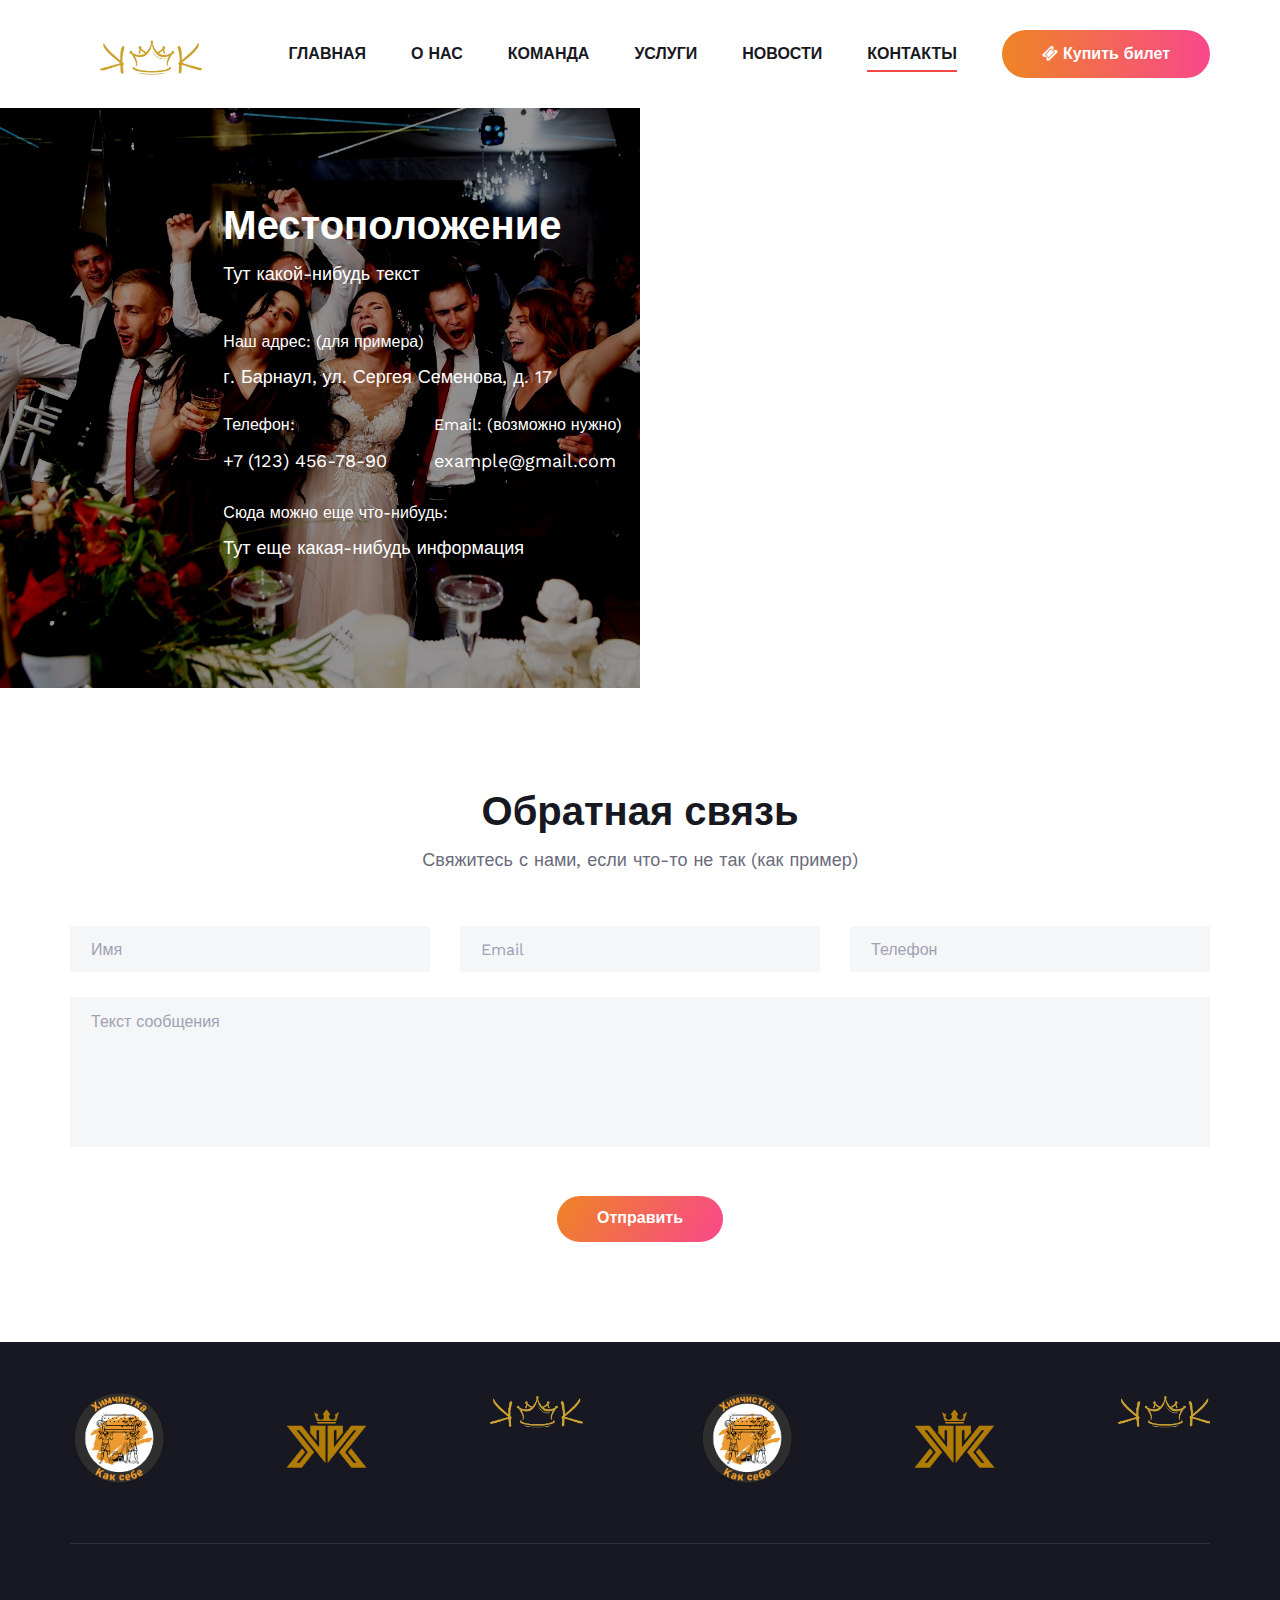
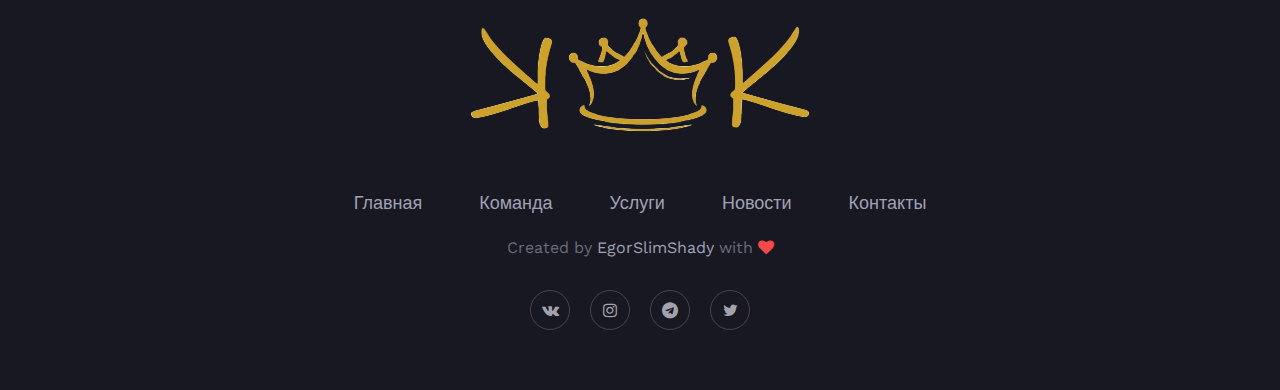
<file: contact.html>
<!DOCTYPE html>
<html lang="zxx">

<head>
    <meta charset="utf-8">
    <meta http-equiv="X-UA-Compatible" content="IE=edge">
    <meta name="viewport" content="width=device-width, initial-scale=1">
    <title>KK</title>
    <meta name="author" content="EgorSlimShady" />
    <link rel="shortcut icon" href="img/footer-logo.png" />

    <!-- Google Font -->
    <link href="https://fonts.googleapis.com/css?family=Work+Sans:400,500,600,700,800,900&display=swap"
        rel="stylesheet">
    <link href="https://fonts.googleapis.com/css?family=Poppins:400,500,600,700&display=swap" rel="stylesheet">


    <!-- Css Styles -->
    <link rel="stylesheet" href="css/bootstrap.min.css" type="text/css">
    <link rel="stylesheet" href="css/font-awesome.min.css" type="text/css">
    <link rel="stylesheet" href="css/elegant-icons.css" type="text/css">
    <link rel="stylesheet" href="css/owl.carousel.min.css" type="text/css">
    <link rel="stylesheet" href="css/magnific-popup.css" type="text/css">
    <link rel="stylesheet" href="css/slicknav.min.css" type="text/css">
    <link rel="stylesheet" href="css/style.css" type="text/css">
</head>

<body>
    <!-- Page Preloder -->
    <div id="preloder">
        <div class="loader"></div>
    </div>

    <!-- Header Section Begin -->
    <header class="header-section">
        <div class="container">
            <div class="logo">
                    <img src="img/logo_KK_2.png" alt="" height="50">
            </div>
            <div class="nav-menu">
                <nav class="mainmenu mobile-menu">
                    <ul>
                        <li><a href="./index.html">Главная</a></li>
                        <li><a href="./about-us.html">О нас</a></li> <!-- ./about-us.html -->
                        <li><a href="#">Команда</a> <!-- ./speaker.html -->
                            <ul class="dropdown">
                                <li><a href="#">Кто-нибудь</a></li>
                                <li><a href="#">Еще кто-нибудь</a></li>
                                <li><a href="#">Еще кто-нибудь</a></li>
                                <li><a href="#">Еще кто-нибудь</a></li>
                            </ul>
                        </li>
                        <li><a href="#">Услуги</a></li> <!-- ./schedule.html -->
                        <li><a href="#">Новости</a></li> <!-- ./blog.html -->
                        <li class="active"><a href="./contact.html">Контакты</a></li> <!-- ./contact.html -->
                    </ul>
                </nav>
                <a href="#" class="primary-btn top-btn"><i class="fa fa-ticket"></i> Купить билет</a>
            </div>
            <div id="mobile-menu-wrap"></div>
        </div>
    </header>
    <!-- Header End -->

    <!-- Contact Top Content Section Begin -->
    <section class="contact-content-section">
        <div class="container-fluid">
            <div class="row">
                <div class="col-lg-6">
                    <div class="cc-text set-bg" data-setbg="img/hero.jpg">
                        <div class="row">
                            <div class="col-lg-8 offset-lg-4">
                                <div class="section-title">
                                    <h2>Местоположение</h2>
                                    <p>Тут какой-нибудь текст</p>
                                </div>
                                <div class="cs-text">
                                    <div class="ct-address">
                                        <span>Наш адрес: (для примера)</span>
                                        <p>г. Барнаул, ул. Сергея Семенова, д. 17</p>
                                    </div>
                                    <ul>
                                        <li>
                                            <span>Телефон:</span>
                                            +7 (123) 456-78-90
                                        </li>
                                        <li>
                                            <span>Email: (возможно нужно)</span>
                                            example@gmail.com
                                        </li>
                                    </ul>
                                    <div class="ct-links">
                                        <span>Сюда можно еще что-нибудь:</span>
                                        <p>Тут еще какая-нибудь информация</p>
                                    </div>
                                </div>
                            </div>
                        </div>
                    </div>
                </div>
                <div class="col-lg-6">
                    <div class="cc-map">
                        <iframe
                        src="https://www.google.com/maps/embed?pb=!1m18!1m12!1m3!1d2381.603643101432!2d83.66381567628203!3d53.35035097442441!2m3!1f0!2f0!3f0!3m2!1i1024!2i768!4f13.1!3m3!1m2!1s0x42dda2567a508c27%3A0xf206ac4e2f3571b4!2sUlitsa%20Sergeya%20Semonova%2C%2017%2C%20Barnaul%2C%20Altayskiy%20kray%2C%20Russia%2C%20656065!5e0!3m2!1sen!2sbd!4v1719933091136!5m2!1sen!2sbd"
                            height="580" style="border:0;" allowfullscreen=""></iframe>
                        <!-- <div class="map-hover">
                            <i class="fa fa-map-marker"></i>
                            <div class="map-hover-inner">
                                <h5>г. Барнаул, ул. С. Семенова, д. 17</h5>
                                <p>Алтайский край</p>
                            </div>
                        </div> -->
                    </div>
                </div>
            </div>
        </div>
    </section>
    <!-- Contact Top Content Section End -->

    <!-- Contact Form Section Begin -->
    <section class="contact-from-section spad">
        <div class="container">
            <div class="row">
                <div class="col-lg-12">
                    <div class="section-title">
                        <h2>Обратная связь</h2>
                        <p>Свяжитесь с нами, если что-то не так (как пример)</p>
                    </div>
                </div>
            </div>
            <div class="row">
                <div class="col-lg-12">
                    <form action="#" class="comment-form contact-form">
                        <div class="row">
                            <div class="col-lg-4">
                                <input type="text" placeholder="Имя">
                            </div>
                            <div class="col-lg-4">
                                <input type="text" placeholder="Email">
                            </div>
                            <div class="col-lg-4">
                                <input type="text" placeholder="Телефон">
                            </div>
                            <div class="col-lg-12 text-center">
                                <textarea placeholder="Текст сообщения"></textarea>
                                <button type="submit" class="site-btn">Отправить</button>
                            </div>
                        </div>
                    </form>
                </div>
            </div>
        </div>
    </section>
    <!-- Contact Form Section End -->

    <!-- Footer Section Begin -->
    <footer class="footer-section">
        <div class="container">
            <div class="partner-logo owl-carousel">
                <a href="#" class="pl-table">
                    <div class="pl-tablecell">
                        <img src="img/partner-logo/logo-1.png" alt="">
                    </div>
                </a>
                <a href="#" class="pl-table">
                    <div class="pl-tablecell">
                        <img src="img/partner-logo/logo-2.png" alt="">
                    </div>
                </a>
                <a href="#" class="pl-table">
                    <div class="pl-tablecell">
                        <img src="img/partner-logo/logo-3.png" alt="">
                    </div>
                </a>
                <!-- <a href="#" class="pl-table">
                    <div class="pl-tablecell">
                        <img src="img/partner-logo/logo-4.png" alt="">
                    </div>
                </a>
                <a href="#" class="pl-table">
                    <div class="pl-tablecell">
                        <img src="img/partner-logo/logo-5.png" alt="">
                    </div>
                </a>
                <a href="#" class="pl-table">
                    <div class="pl-tablecell">
                        <img src="img/partner-logo/logo-6.png" alt="">
                    </div>
                </a> -->
            </div>
            <div class="row">
                <div class="col-lg-12">
                    <div class="footer-text">
                        <div class="ft-logo">
                            <a href="#" class="footer-logo"><img src="img/logo_KK_2_footer.png" alt=""></a>
                        </div>
                        <ul>
                            <li><a href="./index.html">Главная</a></li>
                            <li><a href="#">Команда</a></li>
                            <li><a href="#">Услуги</a></li>
                            <li><a href="#">Новости</a></li>
                            <li><a href="./contact.html">Контакты</a></li>
                        </ul>
                        <div class="copyright-text">
                            <p>
  Created by <a href="https://api.whatsapp.com/send/?phone=79097891522&text&type=phone_number&app_absent=0">EgorSlimShady</a> with <i class="fa fa-heart" aria-hidden="true"></i>
                            </p>
                        </div>
                        <div class="ft-social">
                            <a href="#"><i class="fa fa-vk"></i></a>
                            <a href="#"><i class="fa fa-instagram"></i></a>
                            <a href="#"><i class="fa fa-telegram"></i></a>
                            <a href="#"><i class="fa fa-twitter"></i></a>
                        </div>
                    </div>
                </div>
            </div>
        </div>
    </footer>
    <!-- Footer Section End -->

    <!-- Js Plugins -->
    <script src="js/jquery-3.3.1.min.js"></script>
    <script src="js/bootstrap.min.js"></script>
    <script src="js/jquery.magnific-popup.min.js"></script>
    <script src="js/jquery.countdown.min.js"></script>
    <script src="js/jquery.slicknav.js"></script>
    <script src="js/owl.carousel.min.js"></script>
    <script src="js/main.js"></script>
</body>

</html>
</file>
<file: css/elegant-icons.css>
@font-face {
	font-family: 'ElegantIcons';
	src:url('../fonts/ElegantIcons.eot');
	src:url('../fonts/ElegantIcons.eot?#iefix') format('embedded-opentype'),
		url('../fonts/ElegantIcons.woff') format('woff'),
		url('../fonts/ElegantIcons.ttf') format('truetype'),
		url('../fonts/ElegantIcons.svg#ElegantIcons') format('svg');
	font-weight: normal;
	font-style: normal;
}

/* Use the following CSS code if you want to use data attributes for inserting your icons */
[data-icon]:before {
	font-family: 'ElegantIcons';
	content: attr(data-icon);
	speak: none;
	font-weight: normal;
	font-variant: normal;
	text-transform: none;
	line-height: 1;
	-webkit-font-smoothing: antialiased;
	-moz-osx-font-smoothing: grayscale;
}

/* Use the following CSS code if you want to have a class per icon */
/*
Instead of a list of all class selectors,
you can use the generic selector below, but it's slower:
[class*="your-class-prefix"] {
*/
.arrow_up, .arrow_down, .arrow_left, .arrow_right, .arrow_left-up, .arrow_right-up, .arrow_right-down, .arrow_left-down, .arrow-up-down, .arrow_up-down_alt, .arrow_left-right_alt, .arrow_left-right, .arrow_expand_alt2, .arrow_expand_alt, .arrow_condense, .arrow_expand, .arrow_move, .arrow_carrot-up, .arrow_carrot-down, .arrow_carrot-left, .arrow_carrot-right, .arrow_carrot-2up, .arrow_carrot-2down, .arrow_carrot-2left, .arrow_carrot-2right, .arrow_carrot-up_alt2, .arrow_carrot-down_alt2, .arrow_carrot-left_alt2, .arrow_carrot-right_alt2, .arrow_carrot-2up_alt2, .arrow_carrot-2down_alt2, .arrow_carrot-2left_alt2, .arrow_carrot-2right_alt2, .arrow_triangle-up, .arrow_triangle-down, .arrow_triangle-left, .arrow_triangle-right, .arrow_triangle-up_alt2, .arrow_triangle-down_alt2, .arrow_triangle-left_alt2, .arrow_triangle-right_alt2, .arrow_back, .icon_minus-06, .icon_plus, .icon_close, .icon_check, .icon_minus_alt2, .icon_plus_alt2, .icon_close_alt2, .icon_check_alt2, .icon_zoom-out_alt, .icon_zoom-in_alt, .icon_search, .icon_box-empty, .icon_box-selected, .icon_minus-box, .icon_plus-box, .icon_box-checked, .icon_circle-empty, .icon_circle-slelected, .icon_stop_alt2, .icon_stop, .icon_pause_alt2, .icon_pause, .icon_menu, .icon_menu-square_alt2, .icon_menu-circle_alt2, .icon_ul, .icon_ol, .icon_adjust-horiz, .icon_adjust-vert, .icon_document_alt, .icon_documents_alt, .icon_pencil, .icon_pencil-edit_alt, .icon_pencil-edit, .icon_folder-alt, .icon_folder-open_alt, .icon_folder-add_alt, .icon_info_alt, .icon_error-oct_alt, .icon_error-circle_alt, .icon_error-triangle_alt, .icon_question_alt2, .icon_question, .icon_comment_alt, .icon_chat_alt, .icon_vol-mute_alt, .icon_volume-low_alt, .icon_volume-high_alt, .icon_quotations, .icon_quotations_alt2, .icon_clock_alt, .icon_lock_alt, .icon_lock-open_alt, .icon_key_alt, .icon_cloud_alt, .icon_cloud-upload_alt, .icon_cloud-download_alt, .icon_image, .icon_images, .icon_lightbulb_alt, .icon_gift_alt, .icon_house_alt, .icon_genius, .icon_mobile, .icon_tablet, .icon_laptop, .icon_desktop, .icon_camera_alt, .icon_mail_alt, .icon_cone_alt, .icon_ribbon_alt, .icon_bag_alt, .icon_creditcard, .icon_cart_alt, .icon_paperclip, .icon_tag_alt, .icon_tags_alt, .icon_trash_alt, .icon_cursor_alt, .icon_mic_alt, .icon_compass_alt, .icon_pin_alt, .icon_pushpin_alt, .icon_map_alt, .icon_drawer_alt, .icon_toolbox_alt, .icon_book_alt, .icon_calendar, .icon_film, .icon_table, .icon_contacts_alt, .icon_headphones, .icon_lifesaver, .icon_piechart, .icon_refresh, .icon_link_alt, .icon_link, .icon_loading, .icon_blocked, .icon_archive_alt, .icon_heart_alt, .icon_star_alt, .icon_star-half_alt, .icon_star, .icon_star-half, .icon_tools, .icon_tool, .icon_cog, .icon_cogs, .arrow_up_alt, .arrow_down_alt, .arrow_left_alt, .arrow_right_alt, .arrow_left-up_alt, .arrow_right-up_alt, .arrow_right-down_alt, .arrow_left-down_alt, .arrow_condense_alt, .arrow_expand_alt3, .arrow_carrot_up_alt, .arrow_carrot-down_alt, .arrow_carrot-left_alt, .arrow_carrot-right_alt, .arrow_carrot-2up_alt, .arrow_carrot-2dwnn_alt, .arrow_carrot-2left_alt, .arrow_carrot-2right_alt, .arrow_triangle-up_alt, .arrow_triangle-down_alt, .arrow_triangle-left_alt, .arrow_triangle-right_alt, .icon_minus_alt, .icon_plus_alt, .icon_close_alt, .icon_check_alt, .icon_zoom-out, .icon_zoom-in, .icon_stop_alt, .icon_menu-square_alt, .icon_menu-circle_alt, .icon_document, .icon_documents, .icon_pencil_alt, .icon_folder, .icon_folder-open, .icon_folder-add, .icon_folder_upload, .icon_folder_download, .icon_info, .icon_error-circle, .icon_error-oct, .icon_error-triangle, .icon_question_alt, .icon_comment, .icon_chat, .icon_vol-mute, .icon_volume-low, .icon_volume-high, .icon_quotations_alt, .icon_clock, .icon_lock, .icon_lock-open, .icon_key, .icon_cloud, .icon_cloud-upload, .icon_cloud-download, .icon_lightbulb, .icon_gift, .icon_house, .icon_camera, .icon_mail, .icon_cone, .icon_ribbon, .icon_bag, .icon_cart, .icon_tag, .icon_tags, .icon_trash, .icon_cursor, .icon_mic, .icon_compass, .icon_pin, .icon_pushpin, .icon_map, .icon_drawer, .icon_toolbox, .icon_book, .icon_contacts, .icon_archive, .icon_heart, .icon_profile, .icon_group, .icon_grid-2x2, .icon_grid-3x3, .icon_music, .icon_pause_alt, .icon_phone, .icon_upload, .icon_download, .social_facebook, .social_twitter, .social_pinterest, .social_googleplus, .social_tumblr, .social_tumbleupon, .social_wordpress, .social_instagram, .social_dribbble, .social_vimeo, .social_linkedin, .social_rss, .social_deviantart, .social_share, .social_myspace, .social_skype, .social_youtube, .social_picassa, .social_googledrive, .social_flickr, .social_blogger, .social_spotify, .social_delicious, .social_facebook_circle, .social_twitter_circle, .social_pinterest_circle, .social_googleplus_circle, .social_tumblr_circle, .social_stumbleupon_circle, .social_wordpress_circle, .social_instagram_circle, .social_dribbble_circle, .social_vimeo_circle, .social_linkedin_circle, .social_rss_circle, .social_deviantart_circle, .social_share_circle, .social_myspace_circle, .social_skype_circle, .social_youtube_circle, .social_picassa_circle, .social_googledrive_alt2, .social_flickr_circle, .social_blogger_circle, .social_spotify_circle, .social_delicious_circle, .social_facebook_square, .social_twitter_square, .social_pinterest_square, .social_googleplus_square, .social_tumblr_square, .social_stumbleupon_square, .social_wordpress_square, .social_instagram_square, .social_dribbble_square, .social_vimeo_square, .social_linkedin_square, .social_rss_square, .social_deviantart_square, .social_share_square, .social_myspace_square, .social_skype_square, .social_youtube_square, .social_picassa_square, .social_googledrive_square, .social_flickr_square, .social_blogger_square, .social_spotify_square, .social_delicious_square, .icon_printer, .icon_calulator, .icon_building, .icon_floppy, .icon_drive, .icon_search-2, .icon_id, .icon_id-2, .icon_puzzle, .icon_like, .icon_dislike, .icon_mug, .icon_currency, .icon_wallet, .icon_pens, .icon_easel, .icon_flowchart, .icon_datareport, .icon_briefcase, .icon_shield, .icon_percent, .icon_globe, .icon_globe-2, .icon_target, .icon_hourglass, .icon_balance, .icon_rook, .icon_printer-alt, .icon_calculator_alt, .icon_building_alt, .icon_floppy_alt, .icon_drive_alt, .icon_search_alt, .icon_id_alt, .icon_id-2_alt, .icon_puzzle_alt, .icon_like_alt, .icon_dislike_alt, .icon_mug_alt, .icon_currency_alt, .icon_wallet_alt, .icon_pens_alt, .icon_easel_alt, .icon_flowchart_alt, .icon_datareport_alt, .icon_briefcase_alt, .icon_shield_alt, .icon_percent_alt, .icon_globe_alt, .icon_clipboard {
	font-family: 'ElegantIcons';
	speak: none;
	font-style: normal;
	font-weight: normal;
	font-variant: normal;
	text-transform: none;
	line-height: 1;
	-webkit-font-smoothing: antialiased;
}
.arrow_up:before {
	content: "\21";
}
.arrow_down:before {
	content: "\22";
}
.arrow_left:before {
	content: "\23";
}
.arrow_right:before {
	content: "\24";
}
.arrow_left-up:before {
	content: "\25";
}
.arrow_right-up:before {
	content: "\26";
}
.arrow_right-down:before {
	content: "\27";
}
.arrow_left-down:before {
	content: "\28";
}
.arrow-up-down:before {
	content: "\29";
}
.arrow_up-down_alt:before {
	content: "\2a";
}
.arrow_left-right_alt:before {
	content: "\2b";
}
.arrow_left-right:before {
	content: "\2c";
}
.arrow_expand_alt2:before {
	content: "\2d";
}
.arrow_expand_alt:before {
	content: "\2e";
}
.arrow_condense:before {
	content: "\2f";
}
.arrow_expand:before {
	content: "\30";
}
.arrow_move:before {
	content: "\31";
}
.arrow_carrot-up:before {
	content: "\32";
}
.arrow_carrot-down:before {
	content: "\33";
}
.arrow_carrot-left:before {
	content: "\34";
}
.arrow_carrot-right:before {
	content: "\35";
}
.arrow_carrot-2up:before {
	content: "\36";
}
.arrow_carrot-2down:before {
	content: "\37";
}
.arrow_carrot-2left:before {
	content: "\38";
}
.arrow_carrot-2right:before {
	content: "\39";
}
.arrow_carrot-up_alt2:before {
	content: "\3a";
}
.arrow_carrot-down_alt2:before {
	content: "\3b";
}
.arrow_carrot-left_alt2:before {
	content: "\3c";
}
.arrow_carrot-right_alt2:before {
	content: "\3d";
}
.arrow_carrot-2up_alt2:before {
	content: "\3e";
}
.arrow_carrot-2down_alt2:before {
	content: "\3f";
}
.arrow_carrot-2left_alt2:before {
	content: "\40";
}
.arrow_carrot-2right_alt2:before {
	content: "\41";
}
.arrow_triangle-up:before {
	content: "\42";
}
.arrow_triangle-down:before {
	content: "\43";
}
.arrow_triangle-left:before {
	content: "\44";
}
.arrow_triangle-right:before {
	content: "\45";
}
.arrow_triangle-up_alt2:before {
	content: "\46";
}
.arrow_triangle-down_alt2:before {
	content: "\47";
}
.arrow_triangle-left_alt2:before {
	content: "\48";
}
.arrow_triangle-right_alt2:before {
	content: "\49";
}
.arrow_back:before {
	content: "\4a";
}
.icon_minus-06:before {
	content: "\4b";
}
.icon_plus:before {
	content: "\4c";
}
.icon_close:before {
	content: "\4d";
}
.icon_check:before {
	content: "\4e";
}
.icon_minus_alt2:before {
	content: "\4f";
}
.icon_plus_alt2:before {
	content: "\50";
}
.icon_close_alt2:before {
	content: "\51";
}
.icon_check_alt2:before {
	content: "\52";
}
.icon_zoom-out_alt:before {
	content: "\53";
}
.icon_zoom-in_alt:before {
	content: "\54";
}
.icon_search:before {
	content: "\55";
}
.icon_box-empty:before {
	content: "\56";
}
.icon_box-selected:before {
	content: "\57";
}
.icon_minus-box:before {
	content: "\58";
}
.icon_plus-box:before {
	content: "\59";
}
.icon_box-checked:before {
	content: "\5a";
}
.icon_circle-empty:before {
	content: "\5b";
}
.icon_circle-slelected:before {
	content: "\5c";
}
.icon_stop_alt2:before {
	content: "\5d";
}
.icon_stop:before {
	content: "\5e";
}
.icon_pause_alt2:before {
	content: "\5f";
}
.icon_pause:before {
	content: "\60";
}
.icon_menu:before {
	content: "\61";
}
.icon_menu-square_alt2:before {
	content: "\62";
}
.icon_menu-circle_alt2:before {
	content: "\63";
}
.icon_ul:before {
	content: "\64";
}
.icon_ol:before {
	content: "\65";
}
.icon_adjust-horiz:before {
	content: "\66";
}
.icon_adjust-vert:before {
	content: "\67";
}
.icon_document_alt:before {
	content: "\68";
}
.icon_documents_alt:before {
	content: "\69";
}
.icon_pencil:before {
	content: "\6a";
}
.icon_pencil-edit_alt:before {
	content: "\6b";
}
.icon_pencil-edit:before {
	content: "\6c";
}
.icon_folder-alt:before {
	content: "\6d";
}
.icon_folder-open_alt:before {
	content: "\6e";
}
.icon_folder-add_alt:before {
	content: "\6f";
}
.icon_info_alt:before {
	content: "\70";
}
.icon_error-oct_alt:before {
	content: "\71";
}
.icon_error-circle_alt:before {
	content: "\72";
}
.icon_error-triangle_alt:before {
	content: "\73";
}
.icon_question_alt2:before {
	content: "\74";
}
.icon_question:before {
	content: "\75";
}
.icon_comment_alt:before {
	content: "\76";
}
.icon_chat_alt:before {
	content: "\77";
}
.icon_vol-mute_alt:before {
	content: "\78";
}
.icon_volume-low_alt:before {
	content: "\79";
}
.icon_volume-high_alt:before {
	content: "\7a";
}
.icon_quotations:before {
	content: "\7b";
}
.icon_quotations_alt2:before {
	content: "\7c";
}
.icon_clock_alt:before {
	content: "\7d";
}
.icon_lock_alt:before {
	content: "\7e";
}
.icon_lock-open_alt:before {
	content: "\e000";
}
.icon_key_alt:before {
	content: "\e001";
}
.icon_cloud_alt:before {
	content: "\e002";
}
.icon_cloud-upload_alt:before {
	content: "\e003";
}
.icon_cloud-download_alt:before {
	content: "\e004";
}
.icon_image:before {
	content: "\e005";
}
.icon_images:before {
	content: "\e006";
}
.icon_lightbulb_alt:before {
	content: "\e007";
}
.icon_gift_alt:before {
	content: "\e008";
}
.icon_house_alt:before {
	content: "\e009";
}
.icon_genius:before {
	content: "\e00a";
}
.icon_mobile:before {
	content: "\e00b";
}
.icon_tablet:before {
	content: "\e00c";
}
.icon_laptop:before {
	content: "\e00d";
}
.icon_desktop:before {
	content: "\e00e";
}
.icon_camera_alt:before {
	content: "\e00f";
}
.icon_mail_alt:before {
	content: "\e010";
}
.icon_cone_alt:before {
	content: "\e011";
}
.icon_ribbon_alt:before {
	content: "\e012";
}
.icon_bag_alt:before {
	content: "\e013";
}
.icon_creditcard:before {
	content: "\e014";
}
.icon_cart_alt:before {
	content: "\e015";
}
.icon_paperclip:before {
	content: "\e016";
}
.icon_tag_alt:before {
	content: "\e017";
}
.icon_tags_alt:before {
	content: "\e018";
}
.icon_trash_alt:before {
	content: "\e019";
}
.icon_cursor_alt:before {
	content: "\e01a";
}
.icon_mic_alt:before {
	content: "\e01b";
}
.icon_compass_alt:before {
	content: "\e01c";
}
.icon_pin_alt:before {
	content: "\e01d";
}
.icon_pushpin_alt:before {
	content: "\e01e";
}
.icon_map_alt:before {
	content: "\e01f";
}
.icon_drawer_alt:before {
	content: "\e020";
}
.icon_toolbox_alt:before {
	content: "\e021";
}
.icon_book_alt:before {
	content: "\e022";
}
.icon_calendar:before {
	content: "\e023";
}
.icon_film:before {
	content: "\e024";
}
.icon_table:before {
	content: "\e025";
}
.icon_contacts_alt:before {
	content: "\e026";
}
.icon_headphones:before {
	content: "\e027";
}
.icon_lifesaver:before {
	content: "\e028";
}
.icon_piechart:before {
	content: "\e029";
}
.icon_refresh:before {
	content: "\e02a";
}
.icon_link_alt:before {
	content: "\e02b";
}
.icon_link:before {
	content: "\e02c";
}
.icon_loading:before {
	content: "\e02d";
}
.icon_blocked:before {
	content: "\e02e";
}
.icon_archive_alt:before {
	content: "\e02f";
}
.icon_heart_alt:before {
	content: "\e030";
}
.icon_star_alt:before {
	content: "\e031";
}
.icon_star-half_alt:before {
	content: "\e032";
}
.icon_star:before {
	content: "\e033";
}
.icon_star-half:before {
	content: "\e034";
}
.icon_tools:before {
	content: "\e035";
}
.icon_tool:before {
	content: "\e036";
}
.icon_cog:before {
	content: "\e037";
}
.icon_cogs:before {
	content: "\e038";
}
.arrow_up_alt:before {
	content: "\e039";
}
.arrow_down_alt:before {
	content: "\e03a";
}
.arrow_left_alt:before {
	content: "\e03b";
}
.arrow_right_alt:before {
	content: "\e03c";
}
.arrow_left-up_alt:before {
	content: "\e03d";
}
.arrow_right-up_alt:before {
	content: "\e03e";
}
.arrow_right-down_alt:before {
	content: "\e03f";
}
.arrow_left-down_alt:before {
	content: "\e040";
}
.arrow_condense_alt:before {
	content: "\e041";
}
.arrow_expand_alt3:before {
	content: "\e042";
}
.arrow_carrot_up_alt:before {
	content: "\e043";
}
.arrow_carrot-down_alt:before {
	content: "\e044";
}
.arrow_carrot-left_alt:before {
	content: "\e045";
}
.arrow_carrot-right_alt:before {
	content: "\e046";
}
.arrow_carrot-2up_alt:before {
	content: "\e047";
}
.arrow_carrot-2dwnn_alt:before {
	content: "\e048";
}
.arrow_carrot-2left_alt:before {
	content: "\e049";
}
.arrow_carrot-2right_alt:before {
	content: "\e04a";
}
.arrow_triangle-up_alt:before {
	content: "\e04b";
}
.arrow_triangle-down_alt:before {
	content: "\e04c";
}
.arrow_triangle-left_alt:before {
	content: "\e04d";
}
.arrow_triangle-right_alt:before {
	content: "\e04e";
}
.icon_minus_alt:before {
	content: "\e04f";
}
.icon_plus_alt:before {
	content: "\e050";
}
.icon_close_alt:before {
	content: "\e051";
}
.icon_check_alt:before {
	content: "\e052";
}
.icon_zoom-out:before {
	content: "\e053";
}
.icon_zoom-in:before {
	content: "\e054";
}
.icon_stop_alt:before {
	content: "\e055";
}
.icon_menu-square_alt:before {
	content: "\e056";
}
.icon_menu-circle_alt:before {
	content: "\e057";
}
.icon_document:before {
	content: "\e058";
}
.icon_documents:before {
	content: "\e059";
}
.icon_pencil_alt:before {
	content: "\e05a";
}
.icon_folder:before {
	content: "\e05b";
}
.icon_folder-open:before {
	content: "\e05c";
}
.icon_folder-add:before {
	content: "\e05d";
}
.icon_folder_upload:before {
	content: "\e05e";
}
.icon_folder_download:before {
	content: "\e05f";
}
.icon_info:before {
	content: "\e060";
}
.icon_error-circle:before {
	content: "\e061";
}
.icon_error-oct:before {
	content: "\e062";
}
.icon_error-triangle:before {
	content: "\e063";
}
.icon_question_alt:before {
	content: "\e064";
}
.icon_comment:before {
	content: "\e065";
}
.icon_chat:before {
	content: "\e066";
}
.icon_vol-mute:before {
	content: "\e067";
}
.icon_volume-low:before {
	content: "\e068";
}
.icon_volume-high:before {
	content: "\e069";
}
.icon_quotations_alt:before {
	content: "\e06a";
}
.icon_clock:before {
	content: "\e06b";
}
.icon_lock:before {
	content: "\e06c";
}
.icon_lock-open:before {
	content: "\e06d";
}
.icon_key:before {
	content: "\e06e";
}
.icon_cloud:before {
	content: "\e06f";
}
.icon_cloud-upload:before {
	content: "\e070";
}
.icon_cloud-download:before {
	content: "\e071";
}
.icon_lightbulb:before {
	content: "\e072";
}
.icon_gift:before {
	content: "\e073";
}
.icon_house:before {
	content: "\e074";
}
.icon_camera:before {
	content: "\e075";
}
.icon_mail:before {
	content: "\e076";
}
.icon_cone:before {
	content: "\e077";
}
.icon_ribbon:before {
	content: "\e078";
}
.icon_bag:before {
	content: "\e079";
}
.icon_cart:before {
	content: "\e07a";
}
.icon_tag:before {
	content: "\e07b";
}
.icon_tags:before {
	content: "\e07c";
}
.icon_trash:before {
	content: "\e07d";
}
.icon_cursor:before {
	content: "\e07e";
}
.icon_mic:before {
	content: "\e07f";
}
.icon_compass:before {
	content: "\e080";
}
.icon_pin:before {
	content: "\e081";
}
.icon_pushpin:before {
	content: "\e082";
}
.icon_map:before {
	content: "\e083";
}
.icon_drawer:before {
	content: "\e084";
}
.icon_toolbox:before {
	content: "\e085";
}
.icon_book:before {
	content: "\e086";
}
.icon_contacts:before {
	content: "\e087";
}
.icon_archive:before {
	content: "\e088";
}
.icon_heart:before {
	content: "\e089";
}
.icon_profile:before {
	content: "\e08a";
}
.icon_group:before {
	content: "\e08b";
}
.icon_grid-2x2:before {
	content: "\e08c";
}
.icon_grid-3x3:before {
	content: "\e08d";
}
.icon_music:before {
	content: "\e08e";
}
.icon_pause_alt:before {
	content: "\e08f";
}
.icon_phone:before {
	content: "\e090";
}
.icon_upload:before {
	content: "\e091";
}
.icon_download:before {
	content: "\e092";
}
.social_facebook:before {
	content: "\e093";
}
.social_twitter:before {
	content: "\e094";
}
.social_pinterest:before {
	content: "\e095";
}
.social_googleplus:before {
	content: "\e096";
}
.social_tumblr:before {
	content: "\e097";
}
.social_tumbleupon:before {
	content: "\e098";
}
.social_wordpress:before {
	content: "\e099";
}
.social_instagram:before {
	content: "\e09a";
}
.social_dribbble:before {
	content: "\e09b";
}
.social_vimeo:before {
	content: "\e09c";
}
.social_linkedin:before {
	content: "\e09d";
}
.social_rss:before {
	content: "\e09e";
}
.social_deviantart:before {
	content: "\e09f";
}
.social_share:before {
	content: "\e0a0";
}
.social_myspace:before {
	content: "\e0a1";
}
.social_skype:before {
	content: "\e0a2";
}
.social_youtube:before {
	content: "\e0a3";
}
.social_picassa:before {
	content: "\e0a4";
}
.social_googledrive:before {
	content: "\e0a5";
}
.social_flickr:before {
	content: "\e0a6";
}
.social_blogger:before {
	content: "\e0a7";
}
.social_spotify:before {
	content: "\e0a8";
}
.social_delicious:before {
	content: "\e0a9";
}
.social_facebook_circle:before {
	content: "\e0aa";
}
.social_twitter_circle:before {
	content: "\e0ab";
}
.social_pinterest_circle:before {
	content: "\e0ac";
}
.social_googleplus_circle:before {
	content: "\e0ad";
}
.social_tumblr_circle:before {
	content: "\e0ae";
}
.social_stumbleupon_circle:before {
	content: "\e0af";
}
.social_wordpress_circle:before {
	content: "\e0b0";
}
.social_instagram_circle:before {
	content: "\e0b1";
}
.social_dribbble_circle:before {
	content: "\e0b2";
}
.social_vimeo_circle:before {
	content: "\e0b3";
}
.social_linkedin_circle:before {
	content: "\e0b4";
}
.social_rss_circle:before {
	content: "\e0b5";
}
.social_deviantart_circle:before {
	content: "\e0b6";
}
.social_share_circle:before {
	content: "\e0b7";
}
.social_myspace_circle:before {
	content: "\e0b8";
}
.social_skype_circle:before {
	content: "\e0b9";
}
.social_youtube_circle:before {
	content: "\e0ba";
}
.social_picassa_circle:before {
	content: "\e0bb";
}
.social_googledrive_alt2:before {
	content: "\e0bc";
}
.social_flickr_circle:before {
	content: "\e0bd";
}
.social_blogger_circle:before {
	content: "\e0be";
}
.social_spotify_circle:before {
	content: "\e0bf";
}
.social_delicious_circle:before {
	content: "\e0c0";
}
.social_facebook_square:before {
	content: "\e0c1";
}
.social_twitter_square:before {
	content: "\e0c2";
}
.social_pinterest_square:before {
	content: "\e0c3";
}
.social_googleplus_square:before {
	content: "\e0c4";
}
.social_tumblr_square:before {
	content: "\e0c5";
}
.social_stumbleupon_square:before {
	content: "\e0c6";
}
.social_wordpress_square:before {
	content: "\e0c7";
}
.social_instagram_square:before {
	content: "\e0c8";
}
.social_dribbble_square:before {
	content: "\e0c9";
}
.social_vimeo_square:before {
	content: "\e0ca";
}
.social_linkedin_square:before {
	content: "\e0cb";
}
.social_rss_square:before {
	content: "\e0cc";
}
.social_deviantart_square:before {
	content: "\e0cd";
}
.social_share_square:before {
	content: "\e0ce";
}
.social_myspace_square:before {
	content: "\e0cf";
}
.social_skype_square:before {
	content: "\e0d0";
}
.social_youtube_square:before {
	content: "\e0d1";
}
.social_picassa_square:before {
	content: "\e0d2";
}
.social_googledrive_square:before {
	content: "\e0d3";
}
.social_flickr_square:before {
	content: "\e0d4";
}
.social_blogger_square:before {
	content: "\e0d5";
}
.social_spotify_square:before {
	content: "\e0d6";
}
.social_delicious_square:before {
	content: "\e0d7";
}
.icon_printer:before {
	content: "\e103";
}
.icon_calulator:before {
	content: "\e0ee";
}
.icon_building:before {
	content: "\e0ef";
}
.icon_floppy:before {
	content: "\e0e8";
}
.icon_drive:before {
	content: "\e0ea";
}
.icon_search-2:before {
	content: "\e101";
}
.icon_id:before {
	content: "\e107";
}
.icon_id-2:before {
	content: "\e108";
}
.icon_puzzle:before {
	content: "\e102";
}
.icon_like:before {
	content: "\e106";
}
.icon_dislike:before {
	content: "\e0eb";
}
.icon_mug:before {
	content: "\e105";
}
.icon_currency:before {
	content: "\e0ed";
}
.icon_wallet:before {
	content: "\e100";
}
.icon_pens:before {
	content: "\e104";
}
.icon_easel:before {
	content: "\e0e9";
}
.icon_flowchart:before {
	content: "\e109";
}
.icon_datareport:before {
	content: "\e0ec";
}
.icon_briefcase:before {
	content: "\e0fe";
}
.icon_shield:before {
	content: "\e0f6";
}
.icon_percent:before {
	content: "\e0fb";
}
.icon_globe:before {
	content: "\e0e2";
}
.icon_globe-2:before {
	content: "\e0e3";
}
.icon_target:before {
	content: "\e0f5";
}
.icon_hourglass:before {
	content: "\e0e1";
}
.icon_balance:before {
	content: "\e0ff";
}
.icon_rook:before {
	content: "\e0f8";
}
.icon_printer-alt:before {
	content: "\e0fa";
}
.icon_calculator_alt:before {
	content: "\e0e7";
}
.icon_building_alt:before {
	content: "\e0fd";
}
.icon_floppy_alt:before {
	content: "\e0e4";
}
.icon_drive_alt:before {
	content: "\e0e5";
}
.icon_search_alt:before {
	content: "\e0f7";
}
.icon_id_alt:before {
	content: "\e0e0";
}
.icon_id-2_alt:before {
	content: "\e0fc";
}
.icon_puzzle_alt:before {
	content: "\e0f9";
}
.icon_like_alt:before {
	content: "\e0dd";
}
.icon_dislike_alt:before {
	content: "\e0f1";
}
.icon_mug_alt:before {
	content: "\e0dc";
}
.icon_currency_alt:before {
	content: "\e0f3";
}
.icon_wallet_alt:before {
	content: "\e0d8";
}
.icon_pens_alt:before {
	content: "\e0db";
}
.icon_easel_alt:before {
	content: "\e0f0";
}
.icon_flowchart_alt:before {
	content: "\e0df";
}
.icon_datareport_alt:before {
	content: "\e0f2";
}
.icon_briefcase_alt:before {
	content: "\e0f4";
}
.icon_shield_alt:before {
	content: "\e0d9";
}
.icon_percent_alt:before {
	content: "\e0da";
}
.icon_globe_alt:before {
	content: "\e0de";
}
.icon_clipboard:before {
	content: "\e0e6";
}


	.glyph {
		float: left;
		text-align: center;
		padding: .75em;
		margin: .4em 1.5em .75em 0;
		width: 6em;
text-shadow: none;
	}
        .glyph_big {
        font-size: 128px;
        color: #59c5dc;
        float: left;
        margin-right: 20px;
        }

        .glyph div { padding-bottom: 10px;}

	.glyph input {
		font-family: consolas, monospace;
		font-size: 12px;
		width: 100%;
		text-align: center;
		border: 0;
		box-shadow: 0 0 0 1px #ccc;
		padding: .2em;
                -moz-border-radius: 5px;
                -webkit-border-radius: 5px;
	}
	.centered {
		margin-left: auto;
		margin-right: auto;
	}
	.glyph .fs1 {
		font-size: 2em;
	}
</file>
<file: css/style.css>
/*------------------------------------------------------------------
[Table of contents]

1.  Template default CSS
	1.1	Variables
	1.2	Mixins
	1.3	Flexbox
	1.4	Reset
2.  Helper Css
3.  Header Section
4.  Hero Section
5.  Home About Section
6.  Team Member Section
7.  Pricing Section
8.  Latest Blog Section
9.  Contact
10.  Footer Style

-------------------------------------------------------------------*/

/*----------------------------------------*/

/* Template default CSS
/*----------------------------------------*/

html,
body {
	height: 100%;
	font-family: "Work Sans", sans-serif;
	-webkit-font-smoothing: antialiased;
	font-smoothing: antialiased;
}

h1,
h2,
h3,
h4,
h5,
h6 {
	margin: 0;
	color: #111111;
	font-weight: 400;
	font-family: "Work Sans", sans-serif;
}

h1 {
	font-size: 70px;
}

h2 {
	font-size: 36px;
}

h3 {
	font-size: 30px;
}

h4 {
	font-size: 24px;
}

h5 {
	font-size: 18px;
}

h6 {
	font-size: 16px;
}

p {
	font-size: 16px;
	font-family: "Work Sans", sans-serif;
	color: #6a6b7c;
	font-weight: 400;
	line-height: 28px;
	margin: 0 0 15px 0;
}

img {
	max-width: 100%;
}

input:focus,
select:focus,
button:focus,
textarea:focus {
	outline: none;
}

a:hover,
a:focus {
	text-decoration: none;
	outline: none;
	color: #fff;
}

ul,
ol {
	padding: 0;
	margin: 0;
}

/*---------------------
  Helper CSS
-----------------------*/

.section-title {
	text-align: center;
	margin-bottom: 52px;
}

.section-title h2 {
	font-size: 40px;
	font-weight: 700;
	color: #171822;
	margin-bottom: 10px;
}

.section-title p {
	font-size: 18px;
	color: #6a6b7c;
	margin-bottom: 0;
}

.set-bg {
	background-repeat: no-repeat;
	background-size: cover;
	background-position: top center;
}

.spad {
	padding-top: 100px;
	padding-bottom: 100px;
}

.spad-2 {
	padding-top: 50px;
	padding-bottom: 70px;
}

.text-white h1,
.text-white h2,
.text-white h3,
.text-white h4,
.text-white h5,
.text-white h6,
.text-white p,
.text-white span,
.text-white li,
.text-white a {
	color: #fff;
}

.bg-gradient,
.bd-text .bd-tag-share .s-share a:hover,
.bh-text .play-btn,
.schedule-table-tab .nav-tabs .nav-item .nav-link.active,
.newslatter-inner .ni-form button,
.latest-item .li-tag,
.price-item .price-btn:hover,
.price-item .pi-price,
.price-item .tr-tag,
.schedule-tab .nav-tabs .nav-item .nav-link.active,
.site-btn {
	background-image: -o-linear-gradient(330deg, #ee8425 0%, #f9488b 100%), -o-linear-gradient(330deg, #ee8425 0%, #f9488b 100%);
	background-image: linear-gradient(120deg, #ee8425 0%, #f9488b 100%), linear-gradient(120deg, #ee8425 0%, #f9488b 100%);
}

/* buttons */

.primary-btn {
	display: inline-block;
	font-size: 16px;
	font-weight: 600;
	padding: 12px 40px;
	color: #ffffff;
	text-align: center;
	border-radius: 50px;
	background-image: -webkit-gradient(linear, left top, right top, from(#ee8425), to(#f9488b)), -webkit-gradient(linear, left top, right top, from(#ee8425), to(#f9488b));
	background-image: -o-linear-gradient(left, #ee8425 0%, #f9488b 100%), -o-linear-gradient(left, #ee8425 0%, #f9488b 100%);
	background-image: linear-gradient(to right, #ee8425 0%, #f9488b 100%), linear-gradient(to right, #ee8425 0%, #f9488b 100%);
}

.site-btn {
	font-size: 16px;
	color: #ffffff;
	font-weight: 600;
	border: none;
	padding: 10px 40px 12px;
	border-radius: 50px;
}

/* Preloder */

#preloder {
	position: fixed;
	width: 100%;
	height: 100%;
	top: 0;
	left: 0;
	z-index: 999999;
	background: #000;
}

.loader {
	width: 40px;
	height: 40px;
	position: absolute;
	top: 50%;
	left: 50%;
	margin-top: -13px;
	margin-left: -13px;
	border-radius: 60px;
	animation: loader 0.8s linear infinite;
	-webkit-animation: loader 0.8s linear infinite;
}

@keyframes loader {
	0% {
		-webkit-transform: rotate(0deg);
		transform: rotate(0deg);
		border: 4px solid #f44336;
		border-left-color: transparent;
	}
	50% {
		-webkit-transform: rotate(180deg);
		transform: rotate(180deg);
		border: 4px solid #673ab7;
		border-left-color: transparent;
	}
	100% {
		-webkit-transform: rotate(360deg);
		transform: rotate(360deg);
		border: 4px solid #f44336;
		border-left-color: transparent;
	}
}

@-webkit-keyframes loader {
	0% {
		-webkit-transform: rotate(0deg);
		border: 4px solid #f44336;
		border-left-color: transparent;
	}
	50% {
		-webkit-transform: rotate(180deg);
		border: 4px solid #673ab7;
		border-left-color: transparent;
	}
	100% {
		-webkit-transform: rotate(360deg);
		border: 4px solid #f44336;
		border-left-color: transparent;
	}
}

/*---------------------
  Header
-----------------------*/

.header-section {
	display: -webkit-box;
	display: -ms-flexbox;
	display: flex;
}

.header-section.header-normal {
	border-bottom: 1px solid #e5e5e5;
}

.logo {
	float: left;
	padding-top: 36px;
	padding-bottom: 1px;
	padding-left: 30px;
}

.logo a {
	display: inline-block;
}

.nav-menu {
	float: right;
}

.nav-menu .mainmenu {
	display: inline-block;
}

.nav-menu .mainmenu ul li {
	display: inline-block;
	list-style: none;
	margin-right: 40px;
	position: relative;
}

.nav-menu .mainmenu ul li .dropdown {
	position: absolute;
	width: 180px;
	background: #ffffff;
	z-index: 99;
	left: 0;
	top: 130px;
	opacity: 0;
	visibility: hidden;
	-webkit-box-shadow: 4px 13px 30px rgba(0, 0, 0, 0.15);
	box-shadow: 4px 13px 30px rgba(0, 0, 0, 0.15);
	-webkit-transition: all 0.3s;
	-o-transition: all 0.3s;
	transition: all 0.3s;
}

.nav-menu .mainmenu ul li .dropdown li {
	display: block;
	margin-right: 0;
}

.nav-menu .mainmenu ul li .dropdown li a {
	padding: 8px 10px;
	display: block;
	-webkit-transition: all 0.3s;
	-o-transition: all 0.3s;
	transition: all 0.3s;
	text-transform: capitalize;
}

.nav-menu .mainmenu ul li .dropdown li a:hover {
	color: #f44949;
}

.nav-menu .mainmenu ul li .dropdown li a:after {
	display: none;
}

.nav-menu .mainmenu ul li.active a:after {
	opacity: 1;
}

.nav-menu .mainmenu ul li:hover>a:after {
	opacity: 1;
}

.nav-menu .mainmenu ul li:hover .dropdown {
	opacity: 1;
	visibility: visible;
	top: 100px;
}

.nav-menu .mainmenu ul li a {
	font-size: 16px;
	color: #171822;
	text-transform: uppercase;
	font-weight: 600;
	padding: 42px 0;
	position: relative;
	display: inline-block;
}

.nav-menu .mainmenu ul li a:after {
	position: absolute;
	left: 0;
	bottom: 36px;
	height: 2px;
	width: 100%;
	background: #F44949;
	content: "";
	opacity: 0;
	-webkit-transition: all 0.3s;
	-o-transition: all 0.3s;
	transition: all 0.3s;
}

.nav-menu .primary-btn.top-btn {
	margin: 27px 0;
}

.slicknav_menu {
	display: none;
}

/*---------------------
  Hero
-----------------------*/

.hero-section {
	padding-top: 55px;
}

.hero-section .hero-text {
	padding-top: 100px;/*менял 184*/
}

.hero-section .hero-text span {
	font-size: 32px; /* 16px; */
	color: #f44949;
	text-transform: uppercase;
	letter-spacing: 2px;
}

.hero-section .hero-text h2 {
	font-size: 45px; /* 60px */
	color: #ffffff;
	line-height: 72px;
	font-weight: 600;
	margin-top: 24px;
	margin-bottom: 35px;
}

/*---------------------
  Conter
-----------------------*/

.counter-section {
	padding: 40px 0;
}

.counter-section .counter-text span {
	font-size: 16px;
	color: #ffffff;
}

.counter-section .counter-text h3 {
	font-size: 28px;
	color: #ffffff;
	font-weight: 750;
	line-height: 38px;
	margin-top: 20px;
}

.counter-section .cd-timer {
	text-align: right;
}

.counter-section .cd-timer .cd-item {
	display: inline-block;
	text-align: center;
	margin-left: 35px;
	height: 120px;
	width: 120px;
	padding-top: 32px;
	position: relative;
}

.counter-section .cd-timer .cd-item:after {
	position: absolute;
	left: 0;
	top: 0;
	width: 100%;
	height: 100%;
	border: 2px solid #ffffff;
	content: "";
	opacity: 0.1;
	border-radius: 4px;
}

.counter-section .cd-timer .cd-item:first-child {
	margin-left: 0;
}

.counter-section .cd-timer .cd-item span {
	font-size: 60px;
	color: #ffffff;
	font-weight: 600;
	line-height: 30px;
}

.counter-section .cd-timer .cd-item p {
	font-size: 18px;
	color: #ffffff;
	margin-bottom: 0;
	line-height: 30px;
}

/*---------------------
  Home About Section
-----------------------*/

.home-about-section {
	padding-bottom: 90px;
}

.ha-pic {
	-webkit-box-shadow: 0px 0px 30px rgba(11, 12, 48, 0.15);
	box-shadow: 0px 0px 30px rgba(11, 12, 48, 0.15);
	margin-right: 30px;
}

.ha-pic img {
	min-width: 100%;
	border-radius: 2px;
}

.ha-text {
	padding-top: 74px;
}

.ha-text h2 {
	color: #171822;
	font-size: 40px;
	font-weight: 700;
	margin-bottom: 32px;
}

.ha-text p {
	margin-bottom: 21px;
}

.ha-text ul {
	margin-bottom: 27px;
}

.ha-text ul li {
	list-style: none;
	font-size: 16px;
	line-height: 30px;
	color: #6a6b7c;
}

.ha-text ul li span {
	color: #f44949;
}

.ha-text .ha-btn {
	font-size: 16px;
	color: #171822;
	font-weight: 600;
	position: relative;
}

.ha-text .ha-btn:before {
	position: absolute;
	left: 0;
	bottom: -6px;
	height: 2px;
	width: 100%;
	background: #f44949;
	content: "";
}

/*---------------------
  Member Item
-----------------------*/

.team-member-section {
	overflow: hidden;
}

.member-item {
	width: 20%;
	float: left;
	height: 420px;
	position: relative;
	overflow: hidden;
}

.member-item:hover .mi-social {
	top: 0;
}

.member-item:hover .mi-text {
	left: 20px;
}

.member-item .mi-social {
	text-align: center;
	position: relative;
	top: -60px;
	-webkit-transition: all 0.3s ease-out;
	-o-transition: all 0.3s ease-out;
	transition: all 0.3s ease-out;
}

.member-item .mi-social .mi-social-inner {
	display: inline-block;
	padding: 10px 23px 8px;
	border-radius: 0 0 4px 4px;
}

.member-item .mi-social .mi-social-inner a {
	display: inline-block;
	font-size: 18px;
	color: #ffffff;
	margin-right: 10px;
}

.member-item .mi-social .mi-social-inner a:last-child {
	margin-right: 0;
}

.member-item .mi-text {
	background: #ffffff;
	padding: 16px 0 18px 25px;
	position: absolute;
	left: -500px;
	bottom: 20px;
	width: calc(100% - 40px);
	-webkit-transition: all 0.5s ease-out;
	-o-transition: all 0.5s ease-out;
	transition: all 0.5s ease-out;
}

.member-item .mi-text h5 {
	font-size: 20px;
	color: #171822;
	font-weight: 600;
	margin-bottom: 5px;
}

.member-item .mi-text span {
	font-size: 16px;
	color: #f44949;
	display: block;
}

/*---------------------
  Schedule Section
-----------------------*/

.schedule-section {
	padding-bottom: 60px;
}

.schedule-tab .nav-tabs {
	border: none;
	border-radius: 2px;
	margin-bottom: 60px;
	-webkit-box-shadow: 3px 10px 30px rgba(74, 74, 77, 0.15);
	box-shadow: 3px 10px 30px rgba(74, 74, 77, 0.15);
}

.schedule-tab .nav-tabs .nav-item {
	border-right: 1px solid #e7e7e8;
	width: 25%;
	text-align: center;
}

.schedule-tab .nav-tabs .nav-item:last-child {
	border-right: none;
}

.schedule-tab .nav-tabs .nav-item .nav-link {
	padding: 14px 0 13px 0;
	border: none;
	border-top-left-radius: 0;
	border-top-right-radius: 0;
}

.schedule-tab .nav-tabs .nav-item .nav-link.active {
	border-radius: 2px;
	border-color: #e7e7e8;
}

.schedule-tab .nav-tabs .nav-item .nav-link.active h5 {
	color: #ffffff;
}

.schedule-tab .nav-tabs .nav-item .nav-link.active p {
	color: #ffffff;
}

.schedule-tab .nav-tabs .nav-item .nav-link h5 {
	color: #171822;
	font-weight: 600;
}

.schedule-tab .nav-tabs .nav-item .nav-link p {
	margin-bottom: 0;
}

.schedule-tab .st-content {
	border: 1px solid #ebebeb;
	border-radius: 2px;
	margin-bottom: 40px;
	-webkit-transition: all 0.3s;
	-o-transition: all 0.3s;
	transition: all 0.3s;
}

.schedule-tab .st-content:hover {
	-webkit-box-shadow: 3px 12px 30px rgba(23, 24, 34, 0.05);
	box-shadow: 3px 12px 30px rgba(23, 24, 34, 0.05);
	border: 1px solid transparent;
}

.schedule-tab .st-content .sc-pic {
	text-align: center;
	padding: 30px 0;
}

.schedule-tab .st-content .sc-pic img {
	height: 120px;
	width: 120px;
	border-radius: 50%;
}

.schedule-tab .st-content .sc-text {
	padding: 58px 0;
}

.schedule-tab .st-content .sc-text h4 {
	color: #171822;
	font-weight: 600;
	margin-bottom: 10px;
}

.schedule-tab .st-content .sc-text ul li {
	list-style: none;
	display: inline-block;
	font-size: 16px;
	color: #6a6b7c;
	margin-right: 25px;
	position: relative;
}

.schedule-tab .st-content .sc-text ul li:last-child:after {
	display: none;
}

.schedule-tab .st-content .sc-text ul li:after {
	position: absolute;
	right: -18px;
	top: 0;
	content: "/";
}

.schedule-tab .st-content .sc-text ul li i {
	color: #f44949;
	font-size: 14px;
}

.schedule-tab .st-content .sc-widget {
	padding: 58px 0;
}

.schedule-tab .st-content .sc-widget li {
	list-style: none;
	font-size: 16px;
	color: #6a6b7c;
	line-height: 32px;
	position: relative;
	padding-left: 22px;
}

.schedule-tab .st-content .sc-widget li i {
	color: #f44949;
	position: absolute;
	left: 0;
	top: 7px;
}

/*---------------------
  Pricing Section
-----------------------*/

.pricing-section {
	padding-top: 90px;
	padding-bottom: 80px;
}

.pricing-section .section-title {
	margin-bottom: 88px;
}

.pricing-section .section-title h2 {
	color: #ffffff;
}

.pricing-section .section-title p {
	color: #a0a1b5;
}

.price-item {
	background: #ffffff;
	text-align: center;
	padding-top: 34px;
	padding-bottom: 18px;
	position: relative;
	border-radius: 2px;
	margin-bottom: 40px;
}

.price-item.top-rated {
	margin-top: -36px;
}

.price-item .tr-tag {
	width: 28px;
	height: 50px;
	line-height: 38px;
	-webkit-clip-path: polygon(100% 0%, 100% 100%, 50% 65%, 0% 100%, 0% 0%);
	clip-path: polygon(100% 0%, 100% 100%, 50% 65%, 0% 100%, 0% 0%);
	position: absolute;
	right: 26px;
	top: 0;
}

.price-item .tr-tag i {
	color: #ffffff;
}

.price-item h4 {
	color: #171822;
	font-weight: 700;
	text-transform: uppercase;
	margin-bottom: 26px;
}

.price-item .pi-price {
	padding-top: 16px;
	padding-bottom: 14px;
	margin-bottom: 38px;
}

.price-item .pi-price h2 {
	font-size: 60px;
	color: #ffffff;
	font-family: "Poppins", sans-serif;
	font-weight: 600;
	display: inline-block;
	position: relative;
	padding-left: 20px;
}

.price-item .pi-price h2 span {
	font-size: 30px;
	position: absolute;
	left: 0px;
	top: 9px;
}

.price-item ul li {
	list-style: none;
	font-size: 16px;
	color: #6a6b7c;
	line-height: 38px;
}

.price-item .price-btn {
	font-size: 16px;
	color: #171822;
	font-weight: 600;
	display: inline-block;
	background: #ffffff;
	padding: 10px 85px;
	border-radius: 50px;
	-webkit-box-shadow: 0px 6px 20px rgba(0, 0, 0, 0.15);
	box-shadow: 0px 6px 20px rgba(0, 0, 0, 0.15);
	position: relative;
	bottom: -39px;
	-webkit-transition: all 0.3s;
	-o-transition: all 0.3s;
	transition: all 0.3s;
}

.price-item .price-btn:hover {
	color: #ffffff;
}

.price-item .price-btn:hover span {
	color: #ffffff;
}

.price-item .price-btn span {
	color: #f44949;
	position: relative;
	top: 3px;
	-webkit-transition: all 0.3s;
	-o-transition: all 0.3s;
	transition: all 0.3s;
}

/*---------------------
  Latest Blog
-----------------------*/

.latest-blog {
	/* background: #f4f6f8; */
	padding-bottom: 160px;
}

.latest-item {
	height: 255px;
	position: relative;
	margin-bottom: 40px;
	margin-left: 15px;
	border-radius: 2px;
	-webkit-box-shadow: 0px 0px 30px rgba(79, 84, 139, 0.15);
	box-shadow: 0px 0px 30px rgba(79, 84, 139, 0.15);
}

.latest-item.large-item {
	height: 550px;
	margin-right: 15px;
	margin-left: 0;
}

.latest-item.large-item .li-tag {
	left: 40px;
	top: 40px;
}

.latest-item.large-item .li-text {
	padding: 0 40px;
	bottom: 35px;
}

.latest-item.large-item .li-text h4 {
	margin-bottom: 17px;
}

.latest-item.large-item .li-text h4 a {
	color: #ffffff;
	font-weight: 600;
	line-height: 36px;
}

.latest-item.large-item .li-text span {
	font-size: 16px;
	color: #ffffff;
}

.latest-item.large-item .li-text span i {
	color: #f44949;
}

.latest-item .li-tag {
	font-size: 14px;
	color: #ffffff;
	display: inline-block;
	padding: 5px 18px;
	border-radius: 2px;
	position: absolute;
	left: 30px;
	top: 30px;
}

.latest-item .li-text {
	position: absolute;
	left: 0;
	bottom: 26px;
	width: 100%;
	padding: 0 30px;
}

.latest-item .li-text h5 {
	margin-bottom: 5px;
}

.latest-item .li-text h5 a {
	display: block;
	color: #ffffff;
	font-weight: 600;
	line-height: 30px;
}

.latest-item .li-text span {
	font-size: 14px;
	color: #ffffff;
}

.latest-item .li-text span i {
	color: #f44949;
}

/*---------------------
  Newslatter Section
-----------------------*/

.newslatter-section.about-newslatter .newslatter-inner {
	margin-top: 0;
}

.newslatter-inner {
	padding: 60px 70px 48px;
	overflow: hidden;
	border-radius: 2px;
	margin-top: -100px;
}

.newslatter-inner .ni-text {
	float: left;
}

.newslatter-inner .ni-text h3 {
	color: #ffffff;
	font-weight: 700;
	margin-bottom: 8px;
}

.newslatter-inner .ni-text p {
	color: #ffffff;
	margin-bottom: 0;
}

.newslatter-inner .ni-form {
	width: 400px;
	position: relative;
	float: right;
	margin-top: 12px;
}

.newslatter-inner .ni-form input {
	width: 100%;
	height: 50px;
	font-size: 16px;
	color: #a0a1b5;
	padding-left: 20px;
	background: #ffffff;
	border-radius: 50px;
	border: none;
	padding-right: 140px;
}

.newslatter-inner .ni-form input::-webkit-input-placeholder {
	color: #a0a1b5;
}

.newslatter-inner .ni-form input::-moz-placeholder {
	color: #a0a1b5;
}

.newslatter-inner .ni-form input:-ms-input-placeholder {
	color: #a0a1b5;
}

.newslatter-inner .ni-form input::-ms-input-placeholder {
	color: #a0a1b5;
}

.newslatter-inner .ni-form input::placeholder {
	color: #a0a1b5;
}

.newslatter-inner .ni-form button {
	width: 128px;
	height: 40px;
	text-align: center;
	border: none;
	color: #ffffff;
	font-size: 16px;
	font-weight: 600;
	border-radius: 50px;
	position: absolute;
	right: 5px;
	top: 5px;
}

/*---------------------
  Home Contact 
-----------------------*/

.contact-section .section-title {
	text-align: left;
	margin-bottom: 40px;
}

.cs-text .ct-address span {
	font-size: 16px;
	color: #6a6b7c;
}

.cs-text .ct-address p {
	font-size: 18px;
	color: #171822;
	line-height: 30px;
	margin-top: 8px;
}

.cs-text ul {
	margin-bottom: 22px;
}

.cs-text ul li {
	font-size: 18px;
	color: #171822;
	line-height: 36px;
	list-style-type: none;
	display: inline-block;
	margin-right: 42px;
}

.cs-text ul li:last-child {
	margin-right: 0;
}

.cs-text ul li span {
	font-size: 16px;
	color: #6a6b7c;
	display: block;
}

.cs-text .ct-links span {
	font-size: 16px;
	color: #6a6b7c;
}

.cs-text .ct-links p {
	font-size: 18px;
	color: #171822;
	line-height: 30px;
	margin-top: 8px;
}

.cs-map {
	height: 400px;
	-webkit-box-shadow: 0px 12px 30px rgba(11, 12, 48, 0.15);
	box-shadow: 0px 12px 30px rgba(11, 12, 48, 0.15);
}

.cs-map iframe {
	width: 100%;
}

/*---------------------
  Footer
-----------------------*/

.footer-section {
	background: #171822;
	padding-top: 50px;
	padding-bottom: 60px;
}

.partner-logo {
	padding-bottom: 50px;
	border-bottom: 1px solid #2f3039;
}

.partner-logo .pl-table {
	display: inline-block;
	display: table;
}

.partner-logo .pl-table .pl-tablecell {
	display: table-cell;
	vertical-align: middle;
	height: 41px;
}

.footer-text {
	text-align: center;
	padding-top: 60px;
}

.footer-text .ft-logo {
	margin-bottom: 20px;
}

.footer-text .ft-logo a {
	display: inline-block;
}

.footer-text ul {
	margin-bottom: 18px;
}

.footer-text ul li {
	list-style: none;
	display: inline-block;
	margin-right: 52px;
}

.footer-text ul li:last-child {
	margin-right: 0;
}

.footer-text ul li a {
	font-size: 18px;
	color: #a0a1b5;
	display: inline-block;
	-webkit-transition: all 0.3s;
	-o-transition: all 0.3s;
	transition: all 0.3s;
}

.footer-text ul li a:hover {
	color: #f44949;
}

.footer-text .copyright-text {
	font-size: 14px;
	color: #a0a1b5;
	margin-bottom: 28px;
}

.footer-text .copyright-text i {
	color: #f44949;
}

.footer-text .copyright-text a {
	color: #a0a1b5;
}

.footer-text .copyright-text a:hover {
	color: #f44949;
}

.footer-text .ft-social a {
	display: inline-block;
	width: 40px;
	height: 40px;
	text-align: center;
	line-height: 40px;
	font-size: 16px;
	color: #a3a3ae;
	border: 1px solid #45464e;
	border-radius: 50%;
	margin-right: 15px;
}

.footer-text .ft-social a:last-child {
	margin-right: 0;
}

/* ----------------------------------- Other Pages Styles ------------------------------- */

/*---------------------
  Breadcrumb
-----------------------*/

.breadcrumb-section {
	padding: 75px 0 75px;
}

.breadcrumb-text {
	text-align: center;
}

.breadcrumb-text h2 {
	font-size: 40px;
	color: #171822;
	font-weight: 600;
	margin-bottom: 14px;
}

.breadcrumb-text .bt-option a {
	font-size: 18px;
	color: #6a6b7c;
	display: inline-block;
	margin-right: 25px;
	position: relative;
}

.breadcrumb-text .bt-option a:after {
	position: absolute;
	right: -17px;
	top: 2px;
	content: "";
	font-family: "FontAwesome";
}

.breadcrumb-text .bt-option span {
	display: inline-block;
	color: #a0a1b5;
}

/*---------------------
  About Section
-----------------------*/

.about-section {
	padding-top: 0;
	padding-bottom: 90px;
}

.about-section .section-title {
	text-align: left;
}

.about-section .section-title h2 {
	margin-bottom: 20px;
}

.about-section .section-title p {
	font-size: 16px;
}

.about-section .section-title p.f-para {
	margin-bottom: 20px;
}

.about-pic {
	-webkit-box-shadow: 0px 0px 30px rgba(11, 12, 48, 0.15);
	box-shadow: 0px 0px 30px rgba(11, 12, 48, 0.15);
}

.about-pic img {
	min-width: 100%;
}

.about-text {
	padding-top: 20px;
}

.about-text h3 {
	color: #171822;
	font-weight: 600;
	margin-bottom: 25px;
}

.about-text p {
	margin-bottom: 20px;
}

.about-text ul li {
	font-size: 16px;
	color: #6a6b7c;
	line-height: 30px;
	list-style: none;
}

.about-text ul li span {
	color: #f44949;
}

/*---------------------
  Story Section
-----------------------*/

.story-section {
	padding-bottom: 30px;
}

.story-section .section-title {
	text-align: left;
}

.story-section .section-title h2 {
	margin-bottom: 0;
}

.story-left {
	padding-right: 40px;
}

.story-right {
	padding-left: 40px;
}

.story-item {
	margin-bottom: 28px;
}

.story-item h2 {
	color: #f44949;
	font-weight: 600;
	float: left;
	margin-right: 30px;
	line-height: 42px;
}

.story-item .si-text {
	overflow: hidden;
}

.story-item .si-text h4 {
	color: #171822;
	font-weight: 600;
	line-height: 36px;
	margin-bottom: 14px;
}

/*---------------------
  Testimonial Section
-----------------------*/

.testimonial-section {
	padding-bottom: 40px;
	overflow: hidden;
}

.testimonial-section .section-title {
	margin-bottom: 26px;
}

.testimonial-slider .col-lg-6 {
	max-width: 100%;
}

.testimonial-slider.owl-carousel .owl-stage-outer {
	padding-bottom: 60px;
	padding-top: 30px;
}

.testimonial-slider.owl-carousel .owl-nav button {
	height: 50px;
	width: 50px;
	text-align: center;
	line-height: 50px;
	font-size: 30px;
	color: #171822;
	background: #f4f6f8;
	border-radius: 50%;
	position: absolute;
	left: -66px;
	top: 50%;
	-webkit-transform: translateY(-40px);
	-ms-transform: translateY(-40px);
	transform: translateY(-40px);
	-webkit-transition: all 0.3s;
	-o-transition: all 0.3s;
	transition: all 0.3s;
}

.testimonial-slider.owl-carousel .owl-nav button:hover {
	background: -webkit-gradient(linear, left top, right top, from(#ee8425), to(#f9488b));
	background: -o-linear-gradient(left, #ee8425, #f9488b);
	background: linear-gradient(to right, #ee8425, #f9488b);
	color: #ffffff;
}

.testimonial-slider.owl-carousel .owl-nav button.owl-next {
	left: auto;
	right: -66px;
}

.testimonial-item {
	background: #ffffff;
	-webkit-box-shadow: 0px 6px 20px rgba(11, 12, 48, 0.15);
	box-shadow: 0px 6px 20px rgba(11, 12, 48, 0.15);
	border-radius: 4px;
	position: relative;
	padding: 40px 40px 15px 40px;
}

.testimonial-item .quote-pic {
	position: absolute;
	right: 50px;
	top: 50px;
}

.testimonial-item .ti-author {
	overflow: hidden;
	margin-bottom: 22px;
}

.testimonial-item .ti-author .ta-pic {
	float: left;
	margin-right: 20px;
}

.testimonial-item .ti-author .ta-pic img {
	height: 76px;
	width: 76px;
	border-radius: 50%;
}

.testimonial-item .ti-author .ta-text {
	overflow: hidden;
	padding-top: 12px;
}

.testimonial-item .ti-author .ta-text h5 {
	font-size: 20px;
	color: #171822;
	font-weight: 600;
	margin-bottom: 5px;
}

.testimonial-item .ti-author .ta-text span {
	display: block;
	color: #f44949;
}

.testimonial-item p {
	font-size: 20px;
	color: #171822;
	line-height: 32px;
	font-weight: 500;
}

/*---------------------
  Speaker Section
-----------------------*/

.speaker-section {
	padding-top: 0;
}

.speaker-item {
	margin-bottom: 50px;
}

.speaker-item .si-pic img {
	min-width: 100%;
	border-radius: 2px;
}

.speaker-item .si-text .si-title {
	margin-bottom: 28px;
}

.speaker-item .si-text .si-title h4 {
	color: #171822;
	font-weight: 600;
	margin-bottom: 13px;
}

.speaker-item .si-text .si-title span {
	color: #f44949;
	font-size: 16px;
	display: block;
}

.speaker-item .si-text .si-social {
	margin-bottom: 24px;
}

.speaker-item .si-text .si-social a {
	display: inline-block;
	font-size: 16px;
	color: #171822;
	height: 40px;
	width: 40px;
	text-align: center;
	line-height: 40px;
	background: #ebebeb;
	border-radius: 50%;
	margin-right: 5px;
}

.speaker-item .si-text .si-social a:hover {
	background: -o-linear-gradient(330deg, #ee8425, #f9488b);
	background: linear-gradient(120deg, #ee8425, #f9488b);
	color: #ffffff;
}

.speaker-item .si-text p {
	color: #707070;
	line-height: 26px;
}

.load-more {
	text-align: center;
	padding-top: 10px;
}

.load-more .primary-btn {
	padding: 12px 45px;
}

/*------------------------
  Schedule Table Section
-------------------------*/

.schedule-table-section {
	padding-top: 0;
}

.schedule-table-tab .nav-tabs {
	border: none;
	border-radius: 4px;
	margin-bottom: 50px;
	-webkit-box-shadow: 3px 10px 30px rgba(74, 74, 77, 0.15);
	box-shadow: 3px 10px 30px rgba(74, 74, 77, 0.15);
}

.schedule-table-tab .nav-tabs .nav-item {
	border-right: 1px solid #e7e7e8;
	width: 20%;
	text-align: center;
}

.schedule-table-tab .nav-tabs .nav-item:last-child {
	border-right: none;
}

.schedule-table-tab .nav-tabs .nav-item .nav-link {
	padding: 22px 0;
	border: none;
	border-top-left-radius: 0;
	border-top-right-radius: 0;
	text-align: center;
	font-size: 20px;
	font-weight: 600;
	color: #171822;
}

.schedule-table-tab .nav-tabs .nav-item .nav-link.active {
	border-color: #e7e7e8;
	color: #ffffff;
}

.schedule-table-tab .schedule-table-content table {
	width: 100%;
	text-align: center;
	border: 1px solid #e1e1e1;
}

.schedule-table-tab .schedule-table-content table thead {
	border-bottom: 1px solid #e5e5e5;
}

.schedule-table-tab .schedule-table-content table thead tr th {
	border-right: 1px solid #e5e5e5;
	padding: 24px 0 26px;
}

.schedule-table-tab .schedule-table-content table thead tr th strong {
	font-size: 24px;
	color: #171822;
	font-weight: 600;
	margin-bottom: 8px;
}

.schedule-table-tab .schedule-table-content table thead tr th span {
	color: #f5523b;
	font-size: 16px;
	display: block;
	font-weight: 400;
}

.schedule-table-tab .schedule-table-content table tbody tr {
	border-bottom: 1px solid #e5e5e5;
}

.schedule-table-tab .schedule-table-content table tbody tr td {
	border-right: 1px solid #e5e5e5;
	width: 260px;
	height: 134px;
	padding: 37px 0 36px;
}

.schedule-table-tab .schedule-table-content table tbody tr td h5 {
	color: #171822;
	font-weight: 600;
	margin-bottom: 10px;
}

.schedule-table-tab .schedule-table-content table tbody tr td p {
	color: #171822;
	margin-bottom: 0;
}

.schedule-table-tab .schedule-table-content table tbody tr td p span {
	color: #a0a1b5;
}

.schedule-table-tab .schedule-table-content table tbody tr td.event-time {
	width: 140px;
	color: #f44949;
	font-size: 24px;
	font-weight: 600;
}

.schedule-table-tab .schedule-table-content table tbody tr td.break h5 {
	margin-bottom: 0;
}

.schedule-table-tab .schedule-table-content table tbody tr td.hover-bg:hover {
	background: -o-linear-gradient(330deg, #ee8425, #f9488b);
	background: linear-gradient(120deg, #ee8425, #f9488b);
}

.schedule-table-tab .schedule-table-content table tbody tr td.hover-bg:hover h5 {
	color: #ffffff;
}

.schedule-table-tab .schedule-table-content table tbody tr td.hover-bg:hover p {
	color: #ffffff;
}

.schedule-table-tab .schedule-table-content table tbody tr td.hover-bg:hover p span {
	color: #ffffff;
}

/*---------------------
  Blog
-----------------------*/

.blog-section {
	padding-top: 0;
}

.blog-item {
	height: 277px;
	position: relative;
	border-radius: 10px;
	margin-bottom: 30px;
	-webkit-box-shadow: 0px 0px 30px rgba(11, 12, 48, 0.15);
	box-shadow: 0px 0px 30px rgba(11, 12, 48, 0.15);
}

.blog-item .bi-tag {
	font-size: 12px;
	font-weight: 600;
	color: #ffffff;
	display: inline-block;
	padding: 3px 20px 5px;
	border-radius: 2px;
	position: absolute;
	left: 20px;
	top: 20px;
}

.blog-item.large-item {
	height: 575px;
}

.blog-item.large-item .bi-tag {
	left: 30px;
	top: 30px;
}

.blog-item.large-item .bi-text {
	padding: 0 30px;
	bottom: 28px;
}

.blog-item .bi-text {
	position: absolute;
	left: 0;
	bottom: 18px;
	width: 100%;
	padding: 0 20px;
}

.blog-item .bi-text h5 {
	margin-bottom: 10px;
}

.blog-item .bi-text h5 a {
	color: #ffffff;
	line-height: 24px;
	font-weight: 600;
	display: block;
}

.blog-item .bi-text h3 {
	margin-bottom: 15px;
}

.blog-item .bi-text h3 a {
	font-size: 28px;
	color: #ffffff;
	font-weight: 600;
	line-height: 36px;
	display: block;
}

.blog-item .bi-text span {
	font-size: 14px;
	color: #ffffff;
	display: block;
}

.blog-item .bi-text span i {
	color: #f44949;
}

.load-more.blog-more {
	padding-top: 20px;
}

/*---------------------
  Blog Hero Section
-----------------------*/

.blog-hero-section {
	padding: 200px 0;
}

.bh-text {
	text-align: center;
}

.bh-text .play-btn {
	height: 70px;
	width: 70px;
	border-radius: 50%;
	display: inline-block;
	text-align: center;
	line-height: 79px;
}

.bh-text .play-btn i {
	color: #ffffff;
	font-size: 28px;
	margin-left: 6px;
}

.bh-text h2 {
	color: #ffffff;
	font-size: 60px;
	font-weight: 700;
	margin-top: 34px;
	margin-bottom: 14px;
}

.bh-text ul li {
	font-size: 14px;
	color: #ffffff;
	text-transform: uppercase;
	letter-spacing: 2px;
	list-style: none;
	display: inline-block;
	margin-right: 45px;
	position: relative;
}

.bh-text ul li:after {
	position: absolute;
	right: -22px;
	top: 4px;
	height: 14px;
	width: 1px;
	background: #6e6e6e;
	content: "";
}

.bh-text ul li:last-child {
	margin-right: 0;
}

.bh-text ul li:last-child:after {
	display: none;
}

.bh-text ul li span {
	font-size: 16px;
	text-transform: capitalize;
}

.bh-text ul li span strong {
	font-weight: 600;
}

/*---------------------
  Blog Details Section
-----------------------*/

.blog-details-section {
	padding-top: 70px;
}

.bd-text .bd-title {
	margin-bottom: 28px;
}

.bd-text .bd-quote {
	position: relative;
	padding-left: 32px;
	margin-bottom: 36px;
}

.bd-text .bd-quote:before {
	position: absolute;
	left: 0;
	top: 0;
	width: 4px;
	height: 100%;
	background: #f44949;
	content: "";
}

.bd-text .bd-quote p {
	font-size: 18px;
	color: #171822;
	font-weight: 500;
	line-height: 30px;
}

.bd-text .bd-quote span {
	font-size: 14px;
	color: #f44949;
	text-transform: uppercase;
	letter-spacing: 2px;
	font-weight: 600;
}

.bd-text .bd-quote img {
	position: absolute;
	right: 0;
	bottom: 0;
}

.bd-text .bd-more-text {
	margin-bottom: 32px;
}

.bd-text .bd-more-text.second-text {
	margin-bottom: 56px;
}

.bd-text .bd-more-text h4 {
	color: #171822;
	font-weight: 600;
	margin-bottom: 22px;
}

.bd-text .bd-more-pic {
	margin-bottom: 36px;
}

.bd-text .bd-more-pic img {
	min-width: 100%;
	border-radius: 2px;
}

.bd-text .bd-tag-share {
	overflow: hidden;
	border-top: 1px solid #e5e5e5;
	padding-top: 20px;
}

.bd-text .bd-tag-share .tag {
	float: left;
	margin-top: 7px;
}

.bd-text .bd-tag-share .tag a {
	display: inline-block;
	font-size: 14px;
	background: #ebebeb;
	color: #6a6b7c;
	padding: 2px 17px 4px;
	-webkit-transition: all 0.3s;
	-o-transition: all 0.3s;
	transition: all 0.3s;
	border-radius: 2px;
	margin-right: 6px;
	margin-bottom: 5px;
}

.bd-text .bd-tag-share .tag a:hover {
	background: #f44949;
	color: #ffffff;
}

.bd-text .bd-tag-share .s-share {
	float: right;
}

.bd-text .bd-tag-share .s-share span {
	display: inline-block;
	color: #171822;
	font-size: 16px;
	margin-right: 12px;
}

.bd-text .bd-tag-share .s-share a {
	display: inline-block;
	font-size: 16px;
	color: #171822;
	width: 40px;
	height: 40px;
	text-align: center;
	line-height: 40px;
	background: #ebebeb;
	margin-left: 11px;
	border-radius: 50%;
}

.bd-text .bd-tag-share .s-share a:hover {
	color: #ffffff;
}

/*---------------------
  Comment Section
-----------------------*/

.comment-section h3 {
	color: #171822;
	font-weight: 600;
}

.comment-form input {
	width: 100%;
	height: 46px;
	background: #f4f6f8;
	padding-left: 20px;
	padding-right: 5px;
	border: none;
	margin-bottom: 30px;
	border-radius: 2px;
	border: 1px solid transparent;
	-webkit-transition: all 0.3s;
	-o-transition: all 0.3s;
	transition: all 0.3s;
}

.comment-form input::-webkit-input-placeholder {
	color: #a0a1b5;
}

.comment-form input::-moz-placeholder {
	color: #a0a1b5;
}

.comment-form input:-ms-input-placeholder {
	color: #a0a1b5;
}

.comment-form input::-ms-input-placeholder {
	color: #a0a1b5;
}

.comment-form input::placeholder {
	color: #a0a1b5;
}

.comment-form input:focus {
	border: 1px solid #f44949;
	color: #171822;
}

.comment-form textarea {
	width: 100%;
	height: 120px;
	background: #f4f6f8;
	padding-left: 20px;
	border: none;
	padding-top: 12px;
	padding-right: 5px;
	margin-bottom: 32px;
	border-radius: 2px;
	border: 1px solid transparent;
	-webkit-transition: all 0.3s;
	-o-transition: all 0.3s;
	transition: all 0.3s;
	resize: none;
}

.comment-form textarea::-webkit-input-placeholder {
	color: #a0a1b5;
}

.comment-form textarea::-moz-placeholder {
	color: #a0a1b5;
}

.comment-form textarea:-ms-input-placeholder {
	color: #a0a1b5;
}

.comment-form textarea::-ms-input-placeholder {
	color: #a0a1b5;
}

.comment-form textarea::placeholder {
	color: #a0a1b5;
}

.comment-form textarea:focus {
	border: 1px solid #f44949;
	color: #171822;
}

/*---------------------
  Related Post Section
-----------------------*/

.related-post-section {
	background: #f4f6f8;
	padding-bottom: 70px;
	padding-top: 90px;
}

.related-post-section .blog-item {
	height: 350px;
}

.related-post-section .blog-item .bi-tag {
	left: 30px;
	top: 30px;
}

.related-post-section .blog-item .bi-text {
	padding: 0 30px;
	bottom: 28px;
}

.related-post-section .blog-item .bi-text h5 {
	margin-bottom: 10px;
}

.related-post-section .blog-item .bi-text h5 a {
	font-size: 20px;
	line-height: 30px;
}

/*---------------------
  Contact Top Content
-----------------------*/

.contact-content-section {
	overflow: hidden;
}

.cc-text {
	height: 580px;
	margin-left: -15px;
	margin-right: -15px;
	padding-top: 94px;
}

.cc-text .section-title {
	text-align: left;
	margin-bottom: 42px;
}

.cc-text .section-title h2 {
	color: #ffffff;
}

.cc-text .section-title p {
	color: #ffffff;
}

.cc-text .cs-text .ct-address span {
	color: #ffffff;
}

.cc-text .cs-text .ct-address p {
	color: #ffffff;
}

.cc-text .cs-text ul li {
	color: #ffffff;
}

.cc-text .cs-text ul li span {
	color: #ffffff;
}

.cc-text .cs-text .ct-links span {
	color: #ffffff;
}

.cc-text .cs-text .ct-links p {
	color: #ffffff;
}

.cc-map {
	height: 580px;
	margin-left: -15px;
	margin-right: -15px;
	position: relative;
}

.cc-map iframe {
	width: 100%;
}

.cc-map .map-hover {
	position: absolute;
	left: 50%;
	top: 260px;
	-webkit-transform: translateX(-132px);
	-ms-transform: translateX(-132px);
	transform: translateX(-132px);
}

.cc-map .map-hover i {
	font-size: 30px;
	color: #f44949;
	position: absolute;
	left: 50%;
	top: -55px;
	-webkit-transform: translateX(-9px);
	-ms-transform: translateX(-9px);
	transform: translateX(-9px);
}

.cc-map .map-hover .map-hover-inner {
	width: 264px;
	text-align: center;
	background: #ffffff;
	padding: 27px 0 11px;
	-webkit-box-shadow: 0px 0px 30px rgba(74, 101, 106, 0.2);
	box-shadow: 0px 0px 30px rgba(74, 101, 106, 0.2);
}

.cc-map .map-hover .map-hover-inner:after {
	position: absolute;
	left: 50%;
	top: -6px;
	width: 30px;
	height: 30px;
	background: #ffffff;
	content: "";
	-webkit-transform: translateX(-15px) rotate(45deg);
	-ms-transform: translateX(-15px) rotate(45deg);
	transform: translateX(-15px) rotate(45deg);
}

.cc-map .map-hover .map-hover-inner h5 {
	color: #171822;
	font-weight: 600;
	margin-bottom: 7px;
}

.cc-map .map-hover .map-hover-inner p {
	color: #171822;
}

/*---------------------
  Contact Form
-----------------------*/

.comment-form.contact-form input {
	margin-bottom: 25px;
}

.comment-form.contact-form textarea {
	height: 150px;
	margin-bottom: 42px;
}

/*-------------------------------- Respinsive Media Styles --------------------------------*/

@media only screen and (min-width: 1200px) {
	.container {
		max-width: 1170px;
	}
}

/* Medium Device: 1200px */

@media only screen and (min-width: 992px) and (max-width: 1199px) {
	.nav-menu .mainmenu ul li {
		margin-right: 25px;
	}
	.hero-section .hero-text {
		padding-top: 110px;
	}
	.counter-section .cd-timer .cd-item {
		margin-left: 25px;
	}
	.ha-text {
		padding-top: 0;
	}
	.member-item {
		width: 25%;
		height: 310px;
	}
	.testimonial-slider.owl-carousel .owl-nav button {
		left: -10px;
	}
	.testimonial-slider.owl-carousel .owl-nav button.owl-next {
		right: -10px;
	}
	.newslatter-inner .ni-form {
		width: 350px;
	}
	.cc-text {
		padding-top: 65px;
	}
}

@media only screen and (max-width: 991px) {
	.schedule-tab .st-content .sc-pic {
		text-align: left;
		padding: 30px 0 0;
	}
	.schedule-tab .st-content .sc-text {
		padding: 30px 0 0;
	}
	.schedule-tab .st-content .sc-widget {
		padding: 30px 0;
	}
	.schedule-tab .st-content {
		padding-left: 30px;
	}
	.price-item.top-rated {
		margin-top: 0;
	}
	.latest-item.large-item {
		height: 550px;
		margin-right: 0;
		margin-left: 0;
	}
	.latest-item {
		margin-left: 0;
	}
	.cs-map {
		margin-top: 20px;
	}
	.about-text {
		margin-top: 30px;
	}
	.story-right {
		padding-left: 0;
	}
	.newslatter-inner .ni-text {
		float: none;
	}
	.newslatter-inner .ni-form {
		float: none;
		margin-top: 30px;
	}
	.testimonial-slider.owl-carousel .owl-nav button {
		left: -10px;
	}
	.testimonial-slider.owl-carousel .owl-nav button.owl-next {
		right: -10px;
	}
	.counter-section .counter-text {
		margin-bottom: 30px;
	}
	.counter-section .cd-timer {
		text-align: left;
	}
	.speaker-item .si-text .si-title {
		padding-top: 30px;
	}
	.bd-text .bd-more-pic img {
		margin-bottom: 10px;
	}
	.cc-text {
		padding-left: 40px;
	}
	.ha-pic {
		margin-right: 0;
	}
	.hero-section .hero-text {
		margin-bottom: 20px;
	}
}

/* Tablet Device: 768px */

@media only screen and (min-width: 768px) and (max-width: 991px) {
	.nav-menu .primary-btn.top-btn {
		display: none;
	}
	.nav-menu .mainmenu ul li {
		margin-right: 20px;
	}
	.bh-text h2 {
		font-size: 45px;
	}
	.nav-menu .mainmenu ul li:last-child {
		margin-right: 0;
	}
	.hero-section .hero-text {
		margin-bottom: 20px;
	}
	.member-item {
		width: 33.33%;
	}
}

/* Large Mobile: 480px */

@media only screen and (max-width: 767px) {
	.counter-section .cd-timer .cd-item {
		margin-bottom: 10px;
	}
	.member-item {
		width: 50%;
	}
	.newslatter-inner {
		padding: 60px 50px 48px;
	}
	.newslatter-inner .ni-form {
		width: 350px;
	}
	.footer-text ul li {
		margin-right: 15px;
	}
	.schedule-table-tab .schedule-table-content {
		overflow-x: auto;
	}
	.schedule-table-tab .nav-tabs .nav-item {
		width: 33.33%;
	}
	.bd-text .bd-tag-share .tag {
		float: none;
		margin-top: 0;
		margin-bottom: 25px;
	}
	.bd-text .bd-tag-share .s-share {
		float: none;
	}
	.slicknav_menu {
		display: block;
		background: transparent;
		padding: 0;
	}
	.nav-menu .mainmenu {
		display: none;
	}
	.nav-menu .primary-btn.top-btn {
		display: none;
	}
	.slicknav_btn {
		margin: 34px 0;
		border-radius: 0;
	}
	.slicknav_nav {
		background: #222;
	}
	.slicknav_nav .slicknav_row,
	.slicknav_nav a {
		margin: 0;
		padding: 10px 20px;
		-webkit-transition: all 0.3s;
		-o-transition: all 0.3s;
		transition: all 0.3s;
	}
	.slicknav_nav ul {
		margin: 0;
	}
	.slicknav_nav a:hover {
		border-radius: 0;
		background: #f44949;
		color: #ffffff;
	}
	.slicknav_nav .slicknav_row:hover {
		border-radius: 0;
		background: #f44949;
		color: #ffffff;
	}
	.member-item .mi-text {
		left: -1000px;
	}
	.bh-text h2,
	.hero-section .hero-text h2 {
		font-size: 40px;
		line-height: normal;
	}
	.counter-section .cd-timer .cd-item {
		margin-right: 10px;
		margin-left: 0;
	}
	.counter-section .cd-timer .cd-item:last-child {
		margin-right: 0;
	}
	.testimonial-slider.owl-carousel {
		text-align: center;
	}
	.testimonial-slider.owl-carousel .owl-nav button {
		margin-top: 10px;
		position: relative;
	}
}

/* Small Mobile: 320px */

@media only screen and (max-width: 479px) {
	.bh-text h2,
	.hero-section .hero-text h2 {
		font-size: 36px;
		line-height: normal;
	}
	.newslatter-inner {
		padding: 60px 20px 48px;
	}
	.counter-section .cd-timer .cd-item {
		margin-right: 10px;
		margin-left: 0;
	}
	.schedule-tab .nav-tabs .nav-item {
		width: 33.33%;
	}
	.member-item {
		width: 100%;
	}
	.newslatter-inner .ni-form {
		width: 100%;
	}
	.newslatter-inner .ni-form button {
		width: 95px;
	}
	.newslatter-inner .ni-form input {
		padding-right: 100px;
	}
	.footer-text ul li {
		margin-bottom: 10px;
	}
	.schedule-table-tab .nav-tabs .nav-item {
		width: 50%;
	}
	.cc-text {
		padding-left: 30px;
		padding-top: 35px;
	}
	.story-item h2 {
		float: none;
		margin-bottom: 10px;
	}
	.bd-text .bd-tag-share .s-share a {
		font-size: 14px;
		height: 35px;
		width: 35px;
		line-height: 35px;
		margin-left: 5px;
	}
}
</file>
